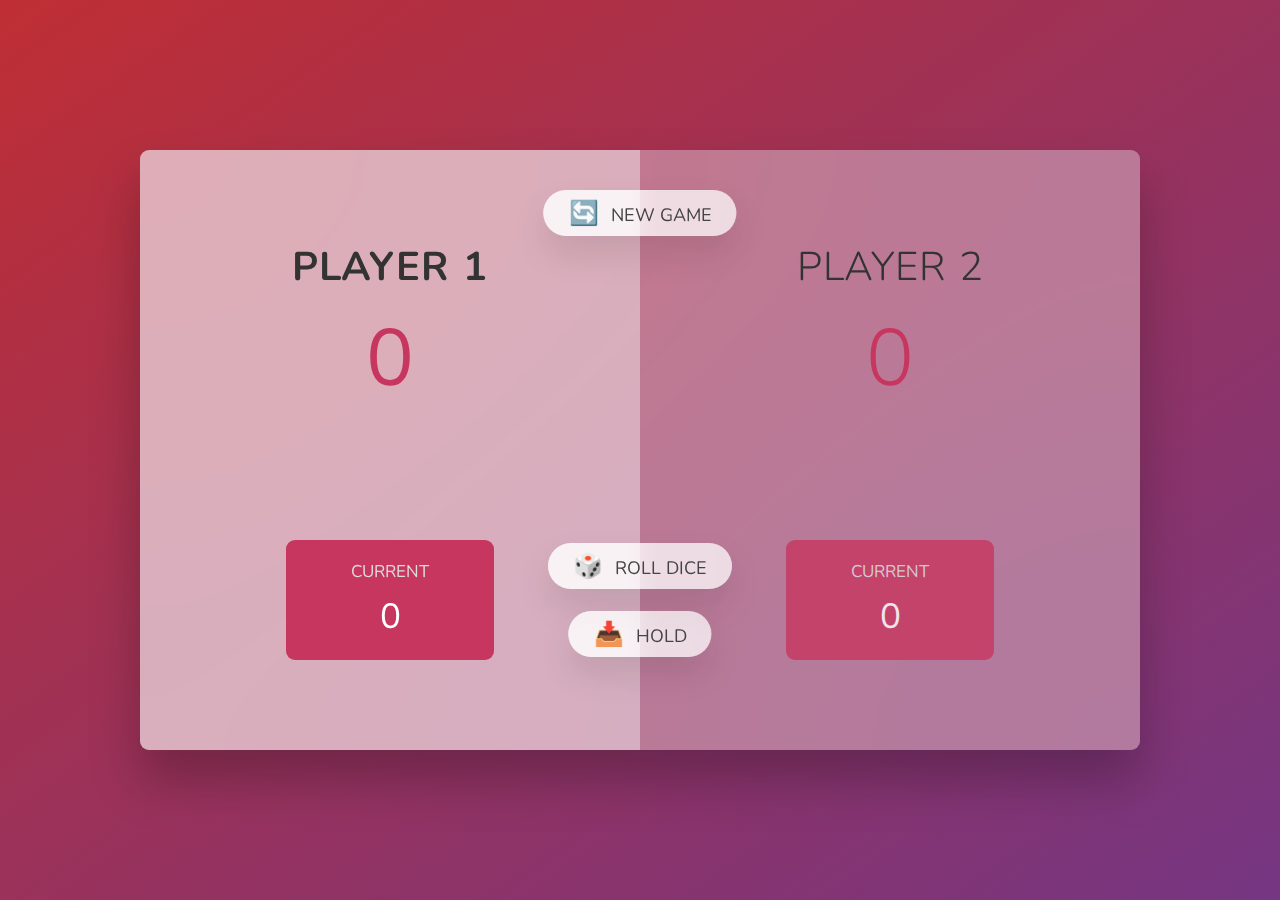
<file: Dice Game/index.html>
<!DOCTYPE html>
<html lang="en">

<head>
  <meta charset="UTF-8" />
  <meta name="viewport" content="width=device-width, initial-scale=1.0" />
  <meta http-equiv="X-UA-Compatible" content="ie=edge" />
  <link rel="stylesheet" href="style.css" />
  <title>Dice Game</title>
</head>

<body>
  <main>
    <section class="player player--0 player--active">
      <h2 class="name" id="name--0">Player 1</h2>
      <p class="score" id="score--0">43</p>
      <div class="current">
        <p class="current-label">Current</p>
        <p class="current-score" id="current--0">0</p>
      </div>
    </section>
    <section class="player player--1">
      <h2 class="name" id="name--1">Player 2</h2>
      <p class="score" id="score--1">24</p>
      <div class="current">
        <p class="current-label">Current</p>
        <p class="current-score" id="current--1">0</p>
      </div>
    </section>

    <img src="dice-5.png" alt="Playing dice" class="dice" />
    <button class="btn btn--new">🔄 New game</button>
    <button class="btn btn--roll">🎲 Roll dice</button>
    <button class="btn btn--hold">📥 Hold</button>
  </main>
  <script src="script.js"></script>
</body>

</html>
</file>
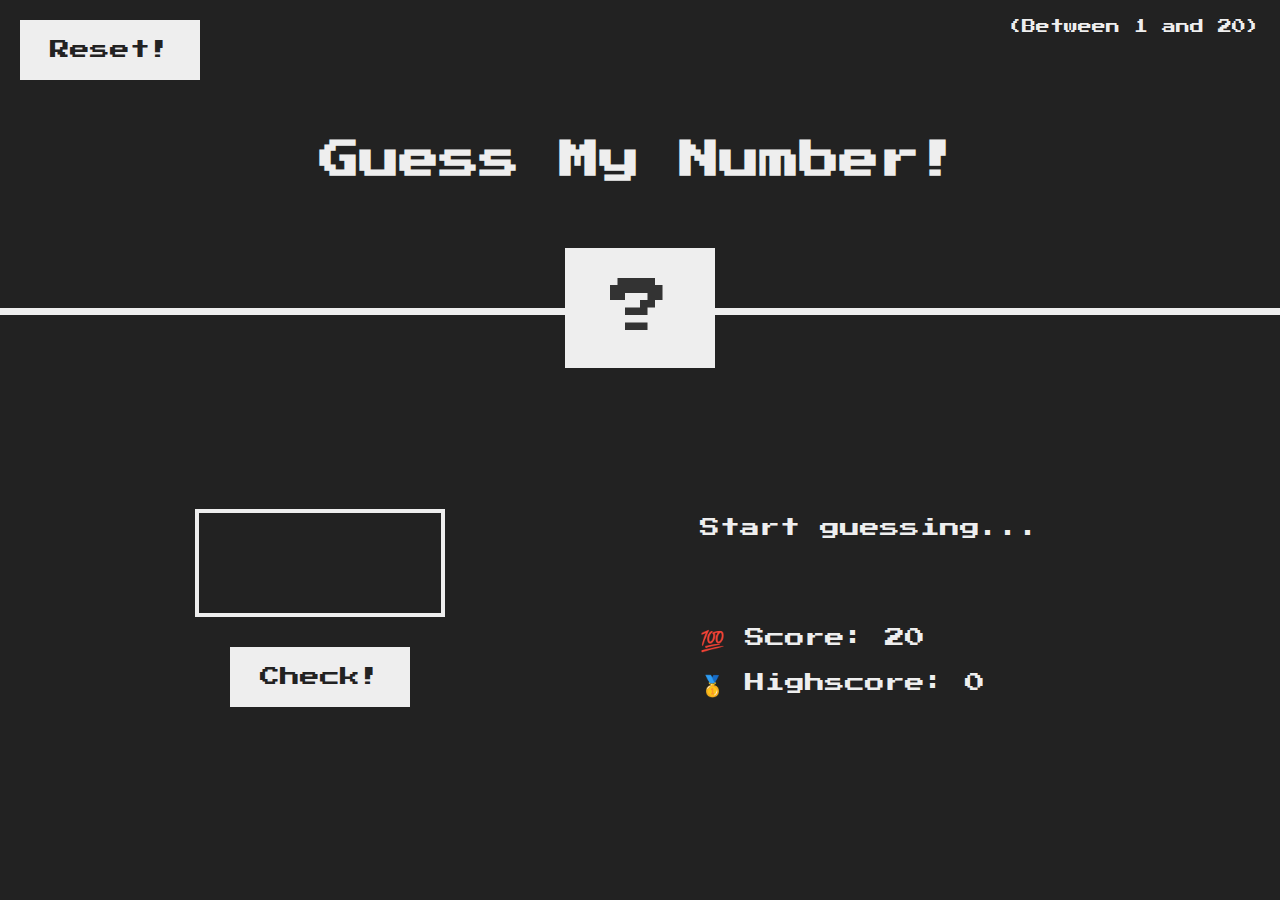
<file: Guess My Number/index.html>
<!DOCTYPE html>
<html lang="en">

<head>
    <meta charset="UTF-8" />
    <meta name="viewport" content="width=device-width, initial-scale=1.0" />
    <meta http-equiv="X-UA-Compatible" content="ie=edge" />
    <link rel="stylesheet" href="style.css" />
    <title>Guess My Number!</title>
</head>

<body>
    <header>
        <h1>Guess My Number!</h1>
        <p class="between">(Between 1 and 20)</p>
        <button class="btn reset">Reset!</button>
        <div class="number">?</div>
    </header>
    <main>
        <section class="left">
            <input type="number" class="guess" />
            <button class="btn check">Check!</button>
        </section>
        <section class="right">
            <p class="message">Start guessing...</p>
            <p class="label-score">💯 Score: <span class="score">20</span></p>
            <p class="label-highscore">
                🥇 Highscore: <span class="highscore">0</span>
            </p>
        </section>
    </main>
    <script src="script.js"></script>
</body>

</html>
</file>
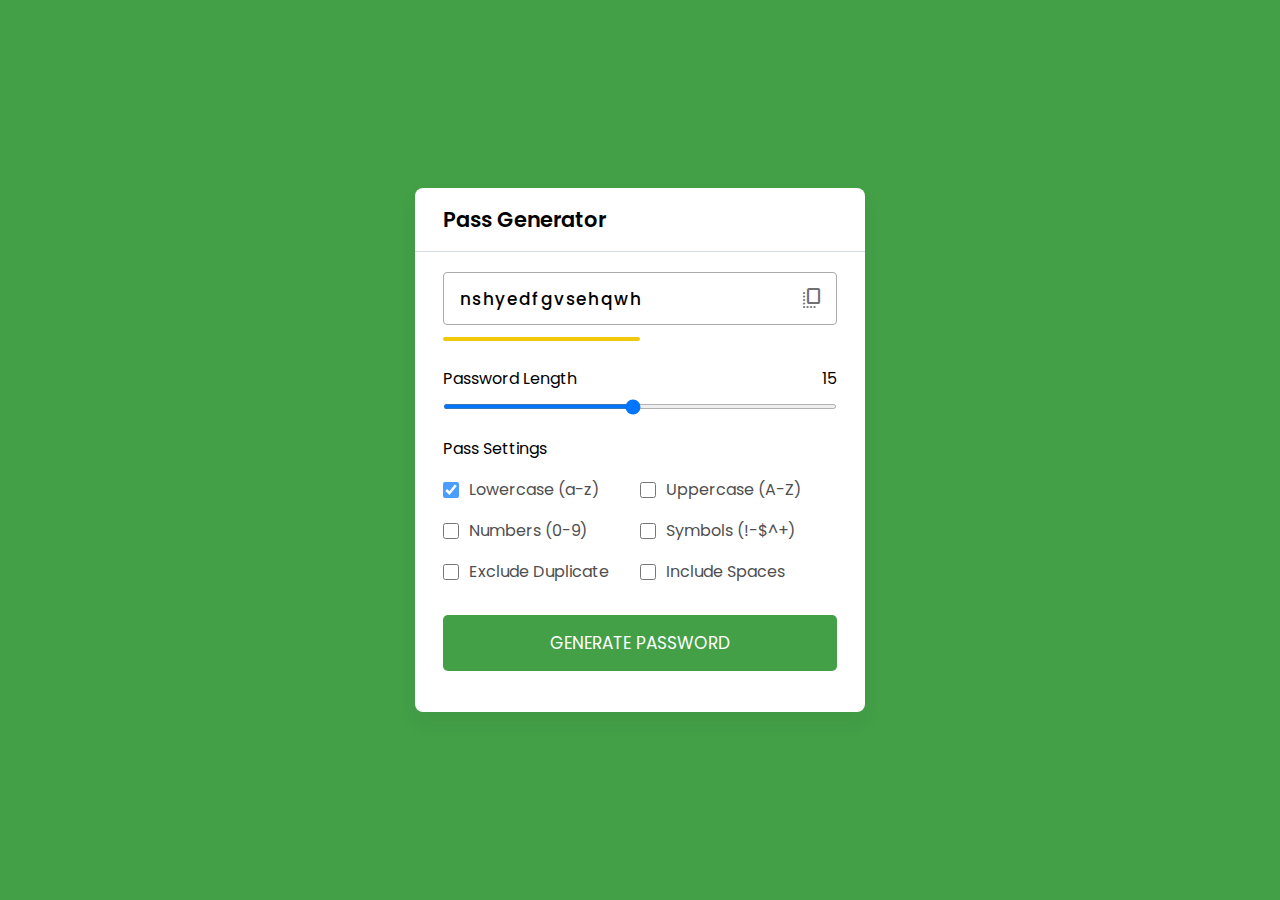
<file: Password Generator/index.html>
<!DOCTYPE html>
<html lang="en">

<head>
    <meta charset="UTF-8">
    <meta http-equiv="X-UA-Compatible" content="IE=edge">
    <meta name="viewport" content="width=device-width, initial-scale=1.0">
    <link href="https://fonts.googleapis.com/css2?family=Material+Symbols+Rounded" rel="stylesheet" />
    <link rel="stylesheet" href="style.css">
    <title>Password Generator</title>
</head>

<body>

    <div class="container">
        <h2>Pass Generator</h2>
        <div class="wrapper">
            <div class="input-box">
                <input type="text" disabled>
                <span class="material-symbols-rounded">copy_all</span>
            </div>
            <div class="pass-indicator"></div>
            <div class="pass-length">
                <div class="details">
                    <label class="title">Password Length</label>
                    <span></span>
                </div>
                <input type="range" min="1" max="30" value="15" step="1">
            </div>

            <div class="pass-settings">
                <label class="title">Pass Settings</label>
                <ul class="options">
                    <li class="option">
                        <input type="checkbox" id="lowercase" checked>
                        <label for="lowercase">Lowercase (a-z)</label>
                    </li>
                    <li class="option">
                        <input type="checkbox" id="uppercase">
                        <label for="uppercase">Uppercase (A-Z)</label>
                    </li>
                    <li class="option">
                        <input type="checkbox" id="numbers">
                        <label for="numbers">Numbers (0-9)</label>
                    </li>
                    <li class="option">
                        <input type="checkbox" id="symbols">
                        <label for="symbols">Symbols (!-$^+)</label>
                    </li>
                    <li class="option">
                        <input type="checkbox" id="exc-duplicate">
                        <label for="exc-duplicate">Exclude Duplicate</label>
                    </li>
                    <li class="option">
                        <input type="checkbox" id="spaces">
                        <label for="spaces">Include Spaces</label>
                    </li>
                </ul>
            </div>
            <button class="generate-btn">Generate Password</button>
        </div>
    </div>
    <script src="index.js"></script>
</body>

</html>
</file>
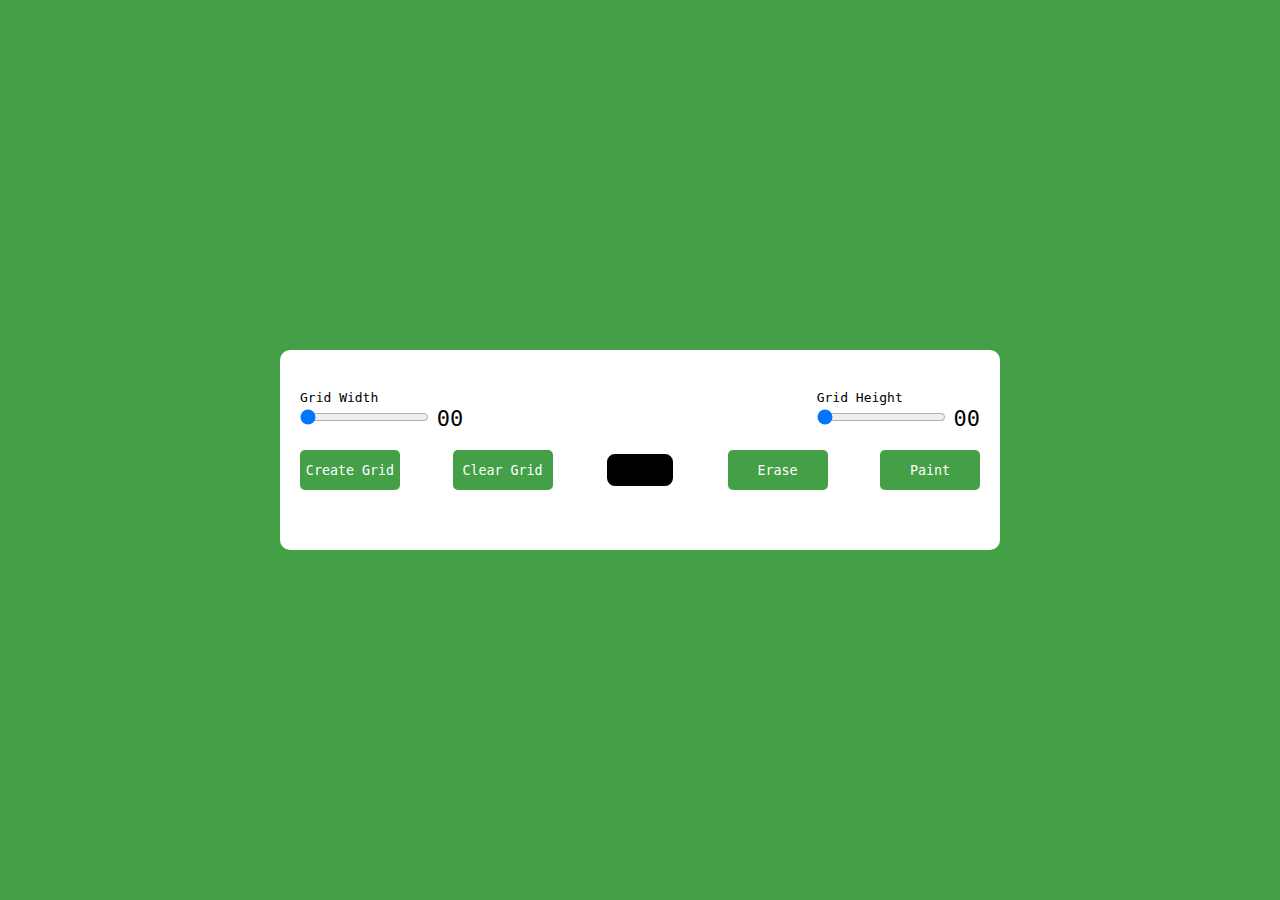
<file: Pixel Art Generator/index.html>
<!DOCTYPE html>
<html lang="en">

<head>
    <meta charset="UTF-8">
    <link rel="stylesheet" href="style.css">
    <meta name="viewport" content="width=device-width, initial-scale=1.0">
    <title>Pixel Art Generator</title>
</head>

<body>

    <div class="wrapper">
        <div class="options">
            <div class="opt-wrapper">
                <div class="slider">
                    <label for="width-range">Grid Width</label>
                    <input type="range" id="width-range" min="1" max="50">
                    <span id="width-value">00</span>
                </div>
                <div class="slider">
                    <label for="height-range">Grid Height</label>
                    <input type="range" id="height-range" min="1" max="50">
                    <span id="height-value">00</span>
                </div>
            </div>
            <div class="opt-wrapper">
                <button id="submit-grid">Create Grid</button>
                <button id="clear-grid">Clear Grid</button>
                <input type="color" id="color-input">
                <button id="erase-btn">Erase</button>
                <button id="paint-btn">Paint</button>
            </div>
        </div>
        <div id="save" class="container"></div>
    </div>

    <script src="index.js"></script>
</body>

</html>
</file>
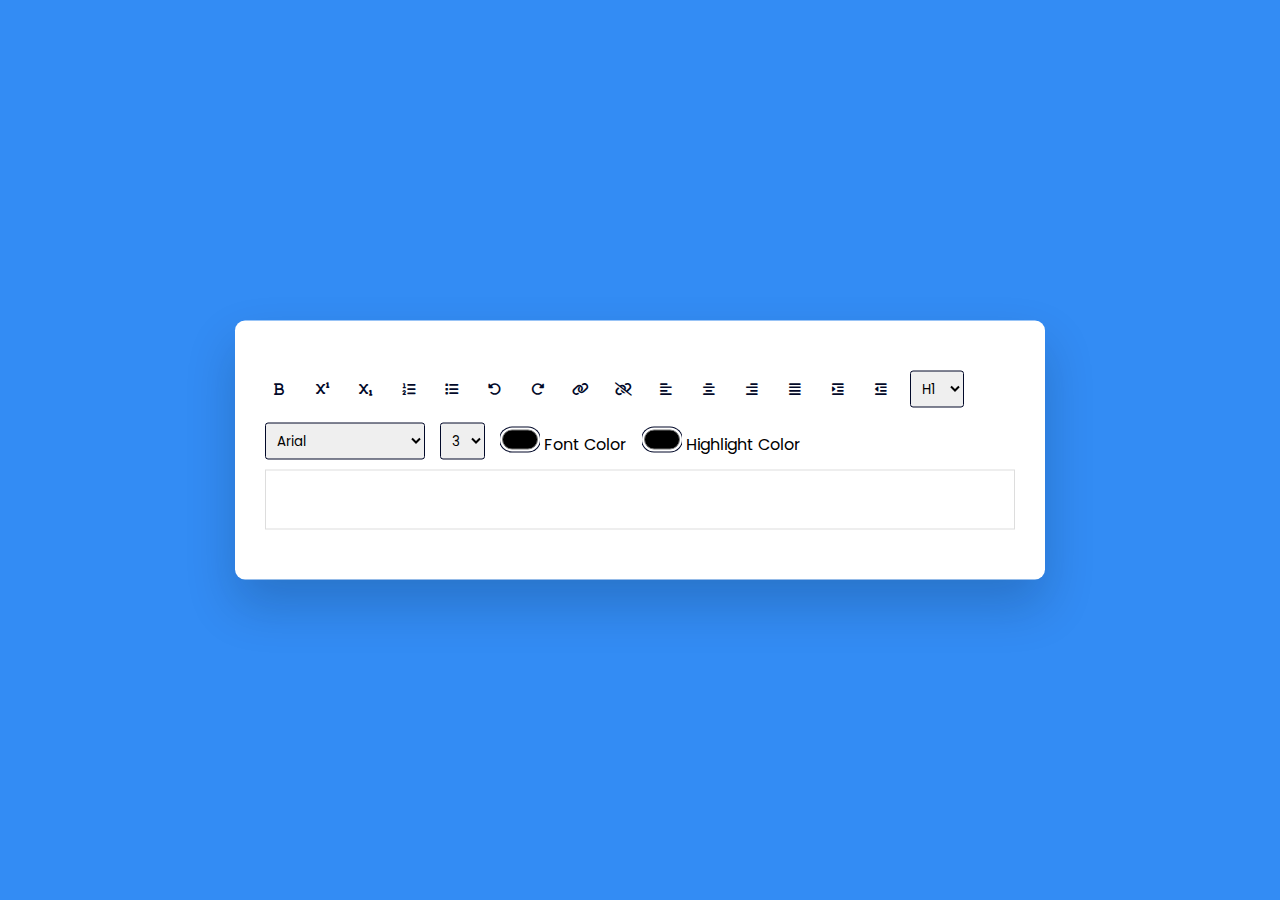
<file: Text Editor/index.html>
<!DOCTYPE html>
<html lang="en">

<head>
    <meta charset="UTF-8">
    <link rel="stylesheet" href="style.css">
    <link rel="stylesheet" href="https://cdnjs.cloudflare.com/ajax/libs/font-awesome/6.2.1/css/all.min.css">
    <meta name="viewport" content="width=device-width, initial-scale=1.0">
    <title>Text Editor</title>
</head>

<body>
    <div class="container">
        <div class="options">
            <button id="bold" class="option-button format">
                <i class="fa-solid fa-bold"></i>
            </button>
            <button id="superscript" class="option-button script">
                <i class="fa-solid fa-superscript"></i>
            </button>
            <button id="subscript" class="option-button script">
                <i class="fa-solid fa-subscript"></i>
            </button>

            <button id="insertOrderedList" class="option-button">
                <div class="fa-solid fa-list-ol"></div>
            </button>
            <button id="insertUnorderedList" class="option-button">
                <i class="fa-solid fa-list"></i>
            </button>

            <button id="undo" class="option-button">
                <i class="fa-solid fa-rotate-left"></i>
            </button>
            <button id="redo" class="option-button">
                <i class="fa-solid fa-rotate-right"></i>
            </button>

            <button id="createLink" class="adv-option-button">
                <i class="fa fa-link"></i>
            </button>
            <button id="unlink" class="option-button">
                <i class="fa fa-unlink"></i>
            </button>

            <button id="justifyLeft" class="option-button align">
                <i class="fa-solid fa-align-left"></i>
            </button>
            <button id="justifyCenter" class="option-button align">
                <i class="fa-solid fa-align-center"></i>
            </button>
            <button id="justifyRight" class="option-button align">
                <i class="fa-solid fa-align-right"></i>
            </button>
            <button id="justifyFull" class="option-button align">
                <i class="fa-solid fa-align-justify"></i>
            </button>
            <button id="indent" class="option-button spacing">
                <i class="fa-solid fa-indent"></i>
            </button>
            <button id="outdent" class="option-button spacing">
                <i class="fa-solid fa-outdent"></i>
            </button>
            <select id="formatBlock" class="adv-options-button">
                <option value="H1">H1</option>
                <option value="H2">H2</option>
                <option value="H3">H3</option>
                <option value="H4">H4</option>
                <option value="H5">H5</option>
                <option value="H6">H6</option>
            </select>
            <select id="fontName" class="adv-option-button"></select>
            <select id="fontSize" class="adv-option-button"></select>

            <div class="input-wrapper">
                <input type="color" id="foreColor" class="adv-option-button">
                <label for="foreColor">Font Color</label>
            </div>

            <div class="input-wrapper">
                <input type="color" id="backColor" class="adv-option-button">
                <label for="backColor">Highlight Color</label>
            </div>
        </div>
        <div id="text-input" contenteditable="true"></div>
    </div>
    <script src="index.js"></script>
</body>

</html>
</file>
<file: Dice Game/style.css>
@import url('https://fonts.googleapis.com/css2?family=Nunito&display=swap');

* {
  margin: 0;
  padding: 0;
  box-sizing: inherit;
}

html {
  font-size: 62.5%;
  box-sizing: border-box;
}

body {
  font-family: 'Nunito', sans-serif;
  font-weight: 400;
  height: 100vh;
  color: #333;
  background-image: linear-gradient(to top left, #753682 0%, #bf2e34 100%);
  display: flex;
  align-items: center;
  justify-content: center;
}

/* LAYOUT */
main {
  position: relative;
  width: 100rem;
  height: 60rem;
  background-color: rgba(255, 255, 255, 0.35);
  backdrop-filter: blur(200px);
  filter: blur();
  box-shadow: 0 3rem 5rem rgba(0, 0, 0, 0.25);
  border-radius: 9px;
  overflow: hidden;
  display: flex;
}

.player {
  flex: 50%;
  padding: 9rem;
  display: flex;
  flex-direction: column;
  align-items: center;
  transition: all 0.75s;
}

/* ELEMENTS */
.name {
  position: relative;
  font-size: 4rem;
  text-transform: uppercase;
  letter-spacing: 1px;
  word-spacing: 2px;
  font-weight: 300;
  margin-bottom: 1rem;
}

.score {
  font-size: 8rem;
  font-weight: 300;
  color: #c7365f;
  margin-bottom: auto;
}

.player--active {
  background-color: rgba(255, 255, 255, 0.4);
}

.player--active .name {
  font-weight: 700;
}

.player--active .score {
  font-weight: 400;
}

.player--active .current {
  opacity: 1;
}

.current {
  background-color: #c7365f;
  opacity: 0.8;
  border-radius: 9px;
  color: #fff;
  width: 65%;
  padding: 2rem;
  text-align: center;
  transition: all 0.75s;
}

.current-label {
  text-transform: uppercase;
  margin-bottom: 1rem;
  font-size: 1.7rem;
  color: #ddd;
}

.current-score {
  font-size: 3.5rem;
}

/* ABSOLUTE POSITIONED ELEMENTS */
.btn {
  position: absolute;
  left: 50%;
  transform: translateX(-50%);
  color: #444;
  background: none;
  border: none;
  font-family: inherit;
  font-size: 1.8rem;
  text-transform: uppercase;
  cursor: pointer;
  font-weight: 400;
  transition: all 0.2s;

  background-color: white;
  background-color: rgba(255, 255, 255, 0.6);
  backdrop-filter: blur(10px);

  padding: 0.7rem 2.5rem;
  border-radius: 50rem;
  box-shadow: 0 1.75rem 3.5rem rgba(0, 0, 0, 0.1);
}

.btn::first-letter {
  font-size: 2.4rem;
  display: inline-block;
  margin-right: 0.7rem;
}

.btn--new {
  top: 4rem;
}

.btn--roll {
  top: 39.3rem;
}

.btn--hold {
  top: 46.1rem;
}

.btn:active {
  transform: translate(-50%, 3px);
  box-shadow: 0 1rem 2rem rgba(0, 0, 0, 0.15);
}

.btn:focus {
  outline: none;
}

.dice {
  position: absolute;
  left: 50%;
  top: 16.5rem;
  transform: translateX(-50%);
  height: 10rem;
  box-shadow: 0 2rem 5rem rgba(0, 0, 0, 0.2);
}

.player--winner {
  background-color: #2f2f2f;
}

.player--winner .name {
  font-weight: 700;
  color: #c7365f;
}


.hidden {
  display: none;
}
</file>
<file: Guess My Number/style.css>
@import url('https://fonts.googleapis.com/css?family=Press+Start+2P&display=swap');

* {
    margin: 0;
    padding: 0;
    box-sizing: inherit;
}

html {
    font-size: 62.5%;
    box-sizing: border-box;
}

body {
    font-family: 'Press Start 2P', sans-serif;
    color: #eee;
    background-color: #222;
    /* background-color: #60b347; */
}

/* LAYOUT */
header {
    position: relative;
    height: 35vh;
    border-bottom: 7px solid #eee;
}

main {
    height: 65vh;
    color: #eee;
    display: flex;
    align-items: center;
    justify-content: space-around;
}

.left {
    width: 52rem;
    display: flex;
    flex-direction: column;
    align-items: center;
}

.right {
    width: 52rem;
    font-size: 2rem;
}

/* ELEMENTS STYLE */
h1 {
    font-size: 4rem;
    text-align: center;
    position: absolute;
    width: 100%;
    top: 52%;
    left: 50%;
    transform: translate(-50%, -50%);
}

.number {
    background: #eee;
    color: #333;
    font-size: 6rem;
    width: 15rem;
    padding: 3rem 0rem;
    text-align: center;
    position: absolute;
    bottom: 0;
    left: 50%;
    transform: translate(-50%, 50%);
}

.between {
    font-size: 1.4rem;
    position: absolute;
    top: 2rem;
    right: 2rem;
}

.reset {
    position: absolute;
    top: 2rem;
    left: 2rem;
}

.guess {
    background: none;
    border: 4px solid #eee;
    font-family: inherit;
    color: inherit;
    font-size: 5rem;
    padding: 2.5rem;
    width: 25rem;
    text-align: center;
    display: block;
    margin-bottom: 3rem;
}

.btn {
    border: none;
    background-color: #eee;
    color: #222;
    font-size: 2rem;
    font-family: inherit;
    padding: 2rem 3rem;
    cursor: pointer;
}

.btn:hover {
    background-color: #ccc;
}

.message {
    margin-bottom: 8rem;
    height: 3rem;
}

.label-score {
    margin-bottom: 2rem;
}
</file>
<file: Password Generator/style.css>
@import url('https://fonts.googleapis.com/css2?family=Poppins:ital,wght@0,100;0,200;0,300;0,400;0,500;0,600;0,700;0,800;0,900;1,100;1,200;1,300;1,400;1,500;1,600;1,700;1,800;1,900&display=swap');


* {
    margin: 0;
    padding: 0;
    box-sizing: border-box;
    font-family: 'Poppins', sans-serif;
}

body {
    display: flex;
    align-items: center;
    justify-content: center;
    min-height: 100vh;
    background: #43A047;
}

.container {
    width: 450px;
    background: #fff;
    border-radius: 8px;
    box-shadow: 0 10px 20px rgba(0, 0, 0, 0.05);
}

.container h2 {
    font-weight: 600;
    font-size: 1.31rem;
    padding: 1rem 1.75rem;
    border-bottom: 1px solid #d4dbe5;
}

.wrapper {
    margin: 1.25rem 1.75rem;
}

.wrapper .input-box {
    position: relative;
}

.input-box input {
    width: 100%;
    height: 53px;
    color: #000;
    background: none;
    font-size: 1.06rem;
    font-weight: 500;
    border-radius: 4px;
    letter-spacing: 1.4px;
    border: 1px solid #aaa;
    padding: 0 2.85rem 0 1rem;
}

.input-box span {
    position: absolute;
    right: 13px;
    cursor: pointer;
    line-height: 53px;
    color: #707070;
}

.input-box span:hover {
    color: #43A047 !important;
}

.wrapper .pass-indicator {
    width: 100%;
    height: 4px;
    position: relative;
    margin-top: 0.75rem;
    border-radius: 25px;
}

.pass-indicator::before {
    position: absolute;
    content: "";
    height: 100%;
    width: 50%;
    border-radius: inherit;
    transition: width 0.3s ease;
}

.pass-indicator#weak::before {
    width: 20%;
    background: #e64a4a;
}

.pass-indicator#medium::before {
    width: 50%;
    background: #f1c80b;
}

.pass-indicator#strong::before {
    width: 100%;
    background: #43A047;
}

.wrapper .pass-length {
    margin: 1.56rem 0 1.25rem;
}

.pass-length .details {
    display: flex;
    justify-content: space-between;
}

.pass-length input {
    width: 100%;
    height: 5px;
}

.pass-settings .options {
    display: flex;
    list-style: none;
    flex-wrap: wrap;
    margin-top: 1rem;
}

.pass-settings .options .option {
    display: flex;
    align-items: center;
    margin-bottom: 1rem;
    width: calc(100% / 2);
}

.options .option:first-child {
    pointer-events: none;
}

.options .option:first-child input {
    opacity: 0.7;
}

.options .option input {
    height: 16px;
    width: 16px;
    cursor: pointer;
}

.options .option label {
    cursor: pointer;
    color: #4f4f4f;
    padding-left: 0.63rem;
}

.wrapper .generate-btn {
    width: 100%;
    color: #fff;
    border: none;
    outline: none;
    cursor: pointer;
    background: #43A047;
    font-size: 1.06rem;
    padding: 0.94rem 0;
    border-radius: 5px;
    text-transform: uppercase;
    margin: 0.94rem 0 1.3rem;
}
</file>
<file: Pixel Art Generator/style.css>
* {
    padding: 0;
    margin: 0;
    box-sizing: border-box;
    font-family: monospace;
}

body {
    background-color: #43a047;
}

.wrapper {
    background-color: #fff;
    width: 80vmin;
    position: absolute;
    transform: translate(-50%, -50%);
    top: 50%;
    left: 50%;
    padding: 40px 20px;
    border-radius: 10px;
}

label {
    display: block;
}

span {
    position: relative;
    font-size: 22px;
    bottom: -1px;
}

.opt-wrapper {
    display: flex;
    justify-content: space-between;
    margin-bottom: 20px;
    gap: 10px;
}

button {
    background-color: #43a047;
    border: none;
    border-radius: 5px;
    padding: 5px;
    color: #fff;
    width: 100px;
}

input[type="color"] {
    -webkit-appearance: none;
    -mox-appearance: none;
    appearance: none;
    background-color: transparent;
    width: 70px;
    height: 40px;
    border: none;
    cursor: pointer;
}

input[type="color"]::-webkit-color-swatch {
    border-radius: 8px;
    border: 4px solid #000;
}

input[type="color"]::-moz-color-swatch {
    border-radius: 8px;
    border: 4px solid #000;
}

.gridCol {
    height: 1em;
    width: 1em;
    border: 1px solid #ddd;
}

.gridRow {
    display: flex;
}

@media only screen and (max-width: 768px) {
    .gridCol {
        height: 0.8em;
        width: 0.8em;
    }
}
</file>
<file: Text Editor/style.css>
@import url('https://fonts.googleapis.com/css2?family=Poppins:ital,wght@0,100;0,200;0,300;0,400;0,500;0,600;0,700;0,800;0,900;1,100;1,200;1,300;1,400;1,500;1,600;1,700;1,800;1,900&display=swap');

* {
    padding: 0;
    margin: 0;
    box-sizing: border-box;
}

body {
    background-color: #338cf4;
}

.container {
    background-color: #fff;
    width: 90vmin;
    padding: 50px 30px;
    position: absolute;
    transform: translate(-50%, -50%);
    left: 50%;
    top: 50%;
    border-radius: 10px;
    box-shadow: 0 25px 50px rgba(7, 20, 35, 0.2);
}

.options {
    display: flex;
    flex-wrap: wrap;
    align-items: center;
    gap: 15px;
}

button {
    width: 28px;
    height: 28px;
    display: grid;
    place-items: center;
    border-radius: 3px;
    border: none;
    background-color: #fff;
    outline: none;
    color: #020929;
    cursor: pointer;
}

select {
    padding: 7px;
    border: 1px solid #020929;
    border-radius: 3px;
    cursor: pointer;
}

.options label,
.options select {
    font-family: 'Poppins', sans-serif;
}

input[type="color"] {
    -webkit-appearance: none;
    -moz-appearance: none;
    appearance: none;
    border: none;
    background-color: transparent;
    width: 40px;
    height: 28px;
    cursor: pointer;
}

input[type="color"]::-webkit-color-swatch {
    border-radius: 15px;
    box-shadow: 0 0 0 2px #fff, 0 0 0 3px #020929;
}

input[type="color"]::-moz-color-swatch {
    border-radius: 15px;
    box-shadow: 0 0 0 2px #fff, 0 0 0 3px #020929;
}

#text-input {
    margin-top: 10px;
    border: 1px solid #ddd;
    padding: 20px;
}
</file>
